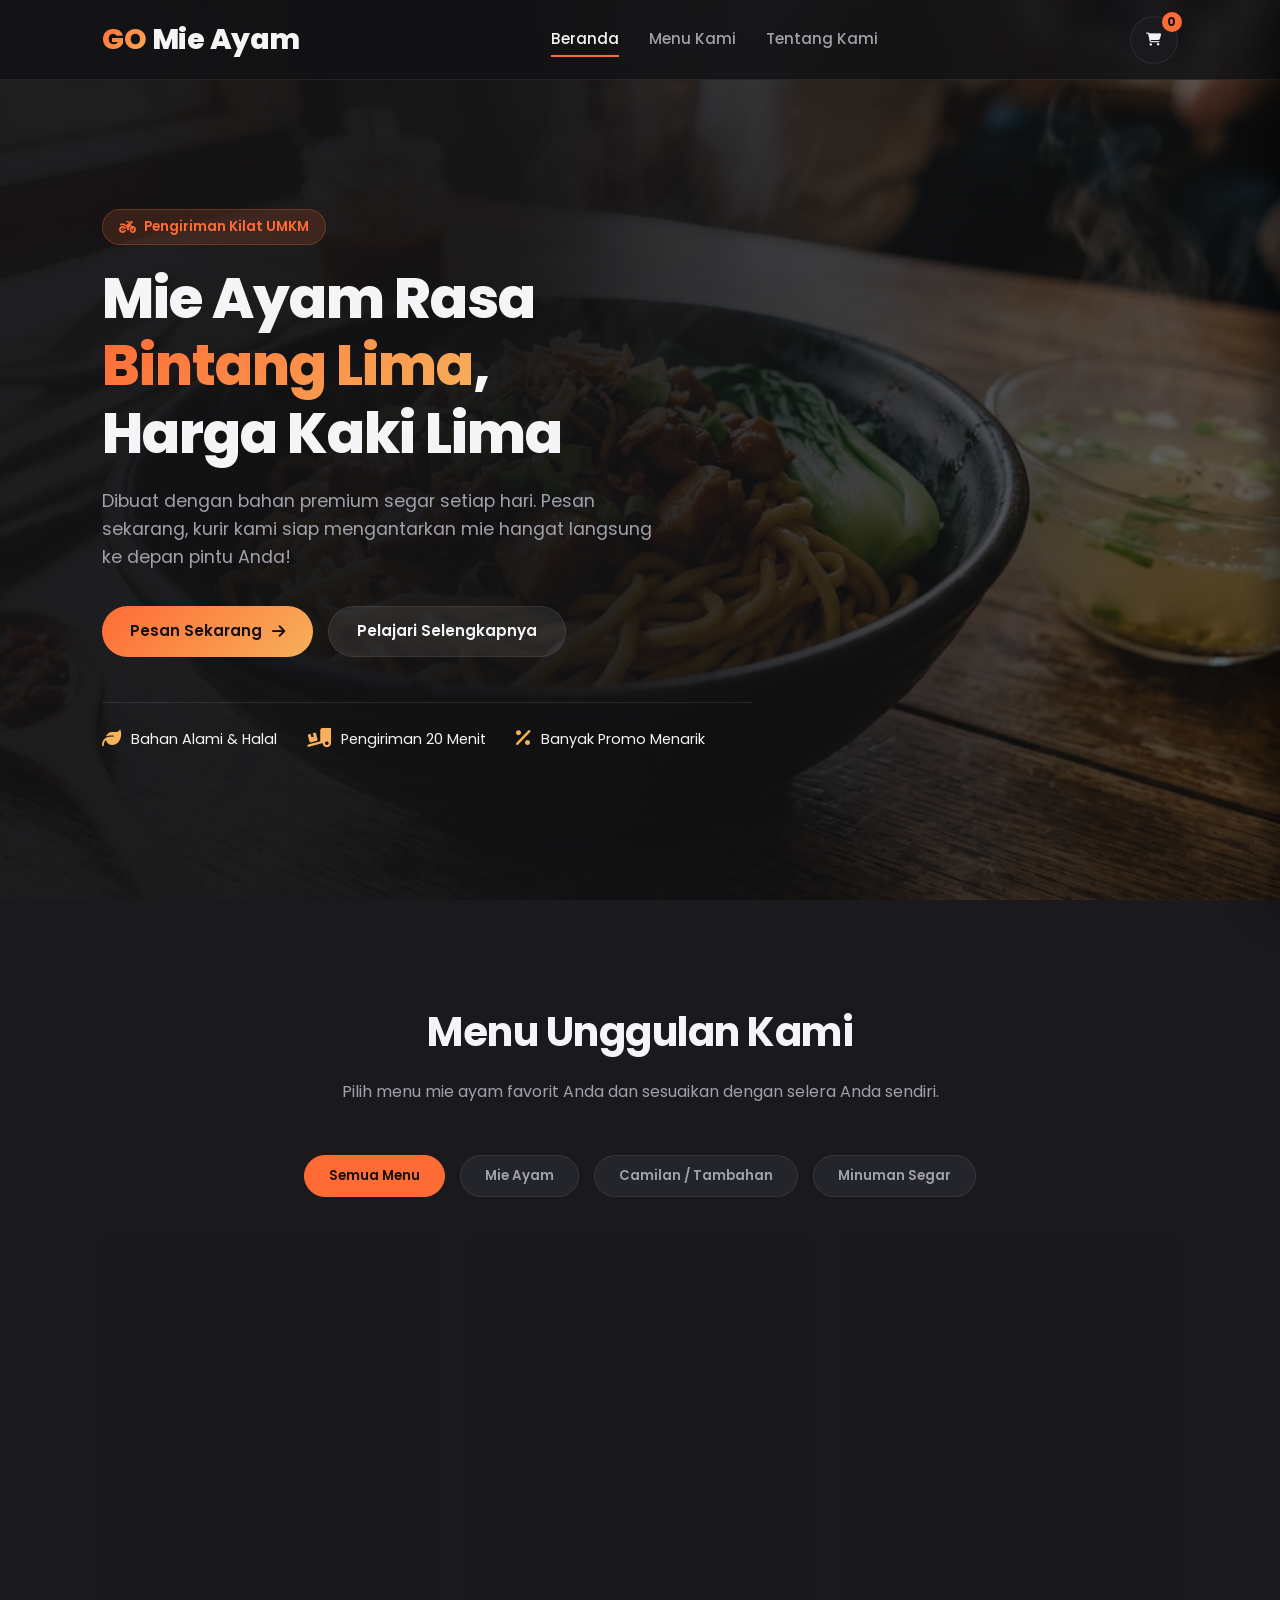
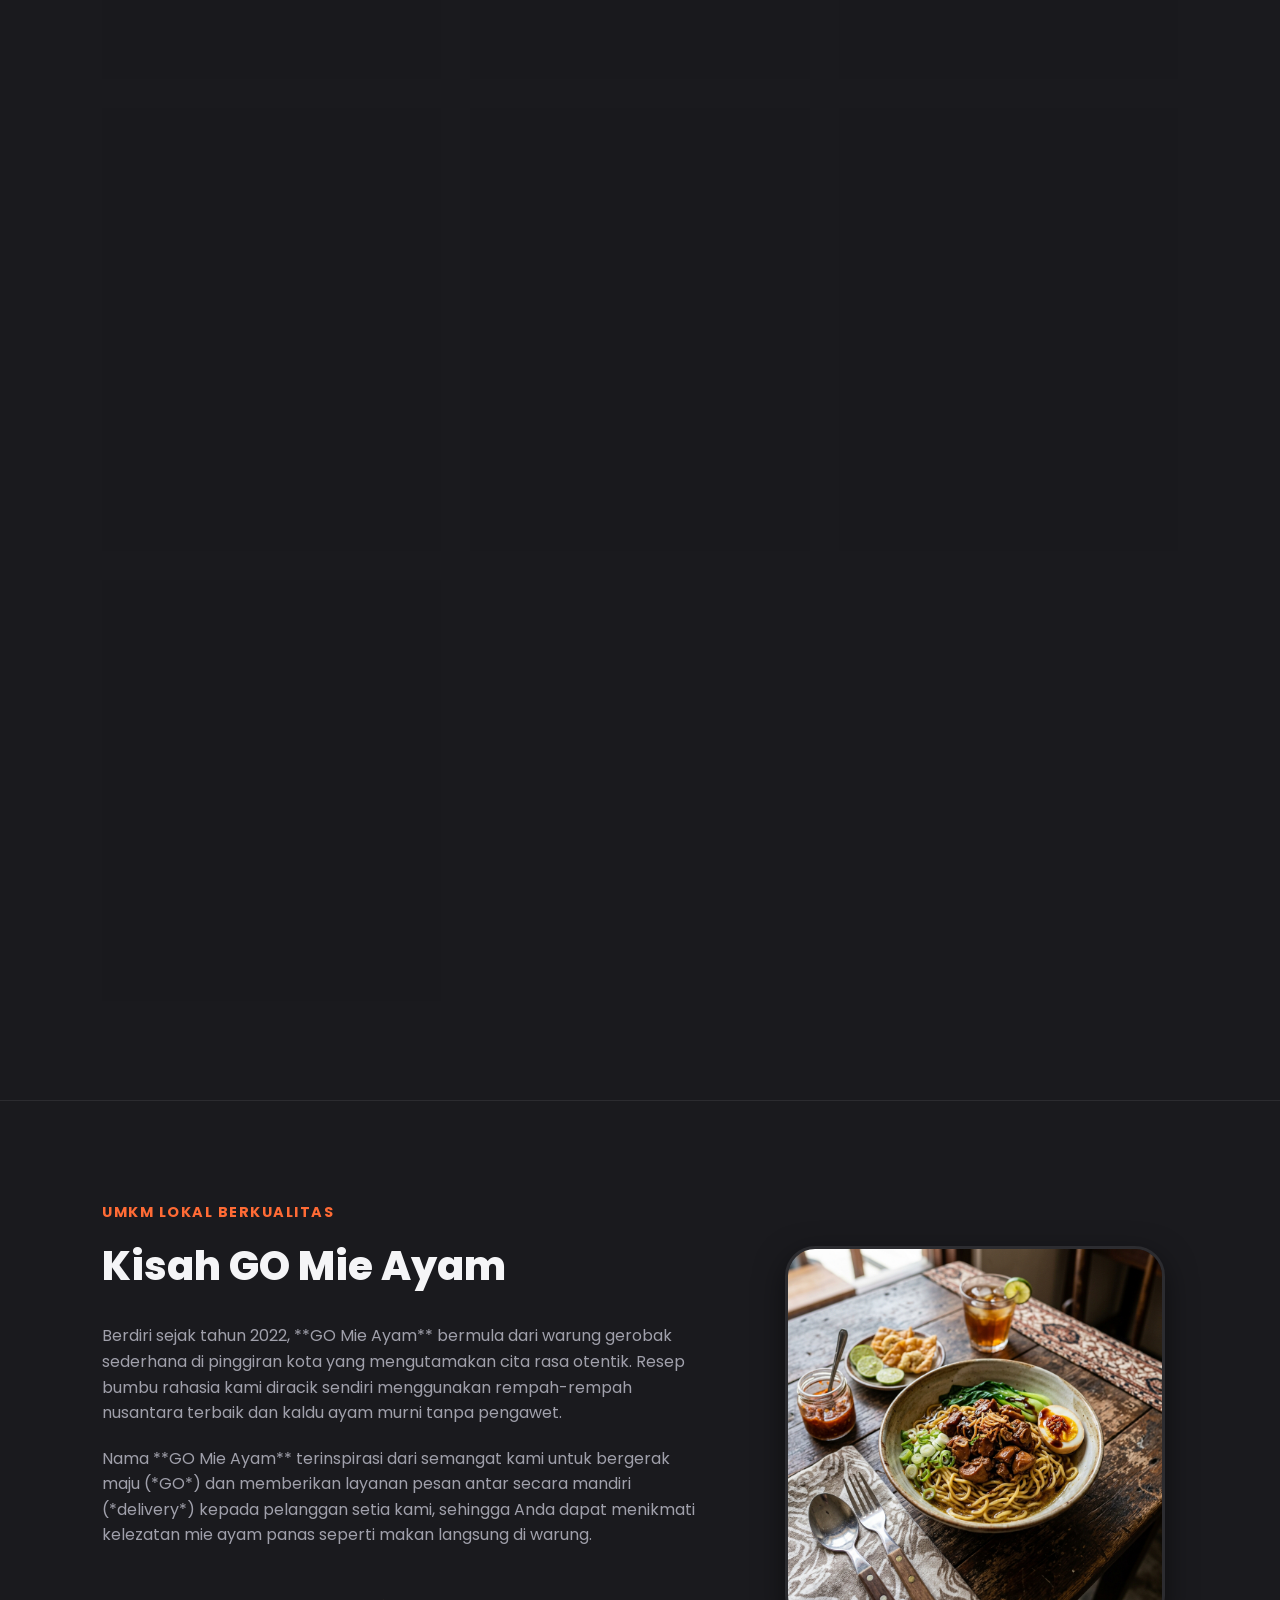
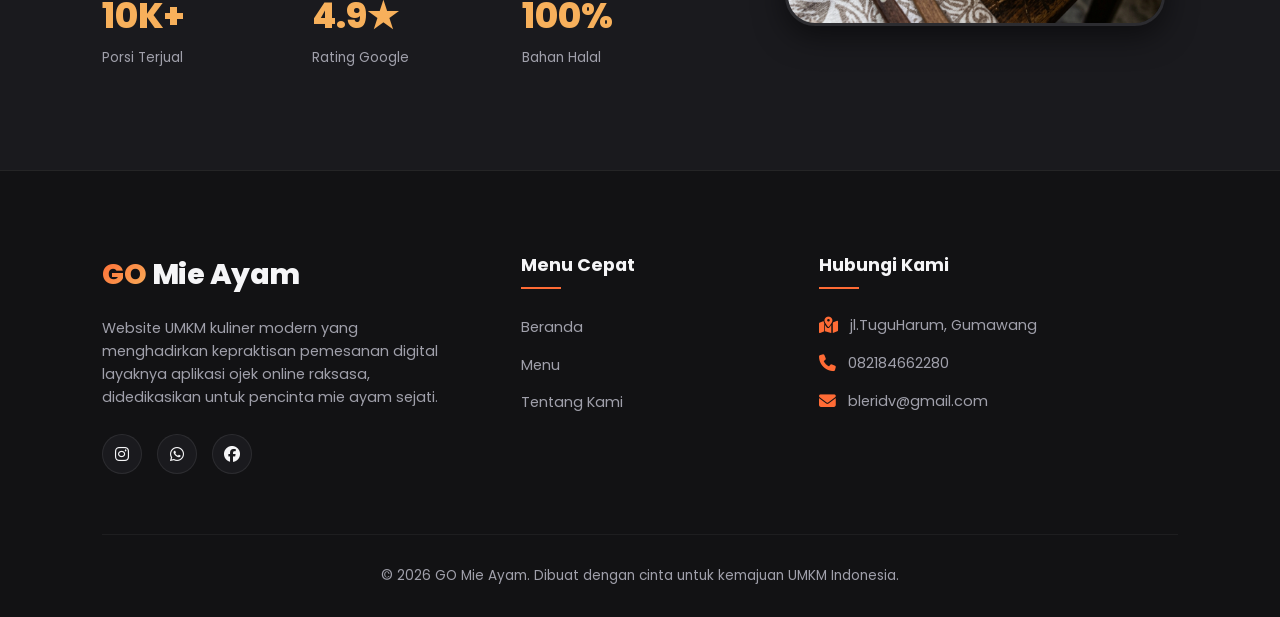
<file: index.html>
<!DOCTYPE html>
<html lang="id">
<head>
    <meta charset="UTF-8">
    <meta name="viewport" content="width=device-width, initial-scale=1.0">
    <meta name="description" content="GO Mie Ayam - Nikmati Mie Ayam lezat kualitas premium dengan layanan pesan antar kilat khas UMKM rasa bintang lima.">
    <title>GO Mie Ayam - Delivery Mie Ayam Premium & Kilat</title>
    <!-- Google Fonts -->
    <link rel="preconnect" href="https://fonts.googleapis.com">
    <link rel="preconnect" href="https://fonts.gstatic.com" crossorigin>
    <link href="https://fonts.googleapis.com/css2?family=Poppins:wght@300;400;500;600;700;800&display=swap" rel="stylesheet">
    <!-- FontAwesome for Icons -->
    <link rel="stylesheet" href="https://cdnjs.cloudflare.com/ajax/libs/font-awesome/6.4.0/css/all.min.css">
    <!-- Stylesheet -->
    <link rel="stylesheet" href="styles.css">
</head>
<body>

    <!-- NAVBAR -->
    <header class="navbar">
        <div class="logo">
            <span class="logo-accent">GO</span> Mie Ayam
        </div>
        <nav class="nav-links">
            <a href="#hero" class="active">Beranda</a>
            <a href="#menu">Menu Kami</a>
            <a href="#about">Tentang Kami</a>
            <a href="#tracker-section" id="nav-track-order" style="display: none;">Lacak Pesanan <span class="pulse-dot"></span></a>
        </nav>
        <div class="nav-actions">
            <button class="cart-btn" id="open-cart-btn">
                <i class="fa-solid fa-cart-shopping"></i>
                <span class="cart-count" id="cart-count">0</span>
            </button>
        </div>
    </header>

    <!-- HERO SECTION -->
    <section id="hero" class="hero-section">
        <div class="hero-overlay"></div>
        <div class="hero-content">
            <span class="hero-badge"><i class="fa-solid fa-motorcycle"></i> Pengiriman Kilat UMKM</span>
            <h1>Mie Ayam Rasa <span class="highlight">Bintang Lima</span>,<br>Harga Kaki Lima</h1>
            <p>Dibuat dengan bahan premium segar setiap hari. Pesan sekarang, kurir kami siap mengantarkan mie hangat langsung ke depan pintu Anda!</p>
            <div class="hero-buttons">
                <a href="#menu" class="btn btn-primary">Pesan Sekarang <i class="fa-solid fa-arrow-right"></i></a>
                <a href="#about" class="btn btn-secondary">Pelajari Selengkapnya</a>
            </div>
            <div class="hero-features">
                <div class="feature-item">
                    <i class="fa-solid fa-leaf"></i>
                    <span>Bahan Alami & Halal</span>
                </div>
                <div class="feature-item">
                    <i class="fa-solid fa-truck-ramp-box"></i>
                    <span>Pengiriman 20 Menit</span>
                </div>
                <div class="feature-item">
                    <i class="fa-solid fa-percent"></i>
                    <span>Banyak Promo Menarik</span>
                </div>
            </div>
        </div>
    </section>

    <!-- MENU SECTION -->
    <section id="menu" class="menu-section">
        <div class="section-header">
            <h2>Menu Unggulan Kami</h2>
            <p>Pilih menu mie ayam favorit Anda dan sesuaikan dengan selera Anda sendiri.</p>
        </div>

        <!-- Category Tabs -->
        <div class="menu-categories">
            <button class="category-tab active" data-category="all">Semua Menu</button>
            <button class="category-tab" data-category="mie">Mie Ayam</button>
            <button class="category-tab" data-category="side">Camilan / Tambahan</button>
            <button class="category-tab" data-category="drink">Minuman Segar</button>
        </div>

        <!-- Menu Grid -->
        <div class="menu-grid" id="menu-grid">
            <!-- Dynamic elements loaded via JS -->
        </div>
    </section>

    <!-- PRODUCT CUSTOMIZATION MODAL -->
    <div class="modal" id="customize-modal">
        <div class="modal-content glass">
            <button class="close-modal" id="close-modal-btn">&times;</button>
            <div class="modal-body" id="modal-details">
                <!-- Loaded Dynamically -->
            </div>
        </div>
    </div>

    <!-- CART SIDEBAR -->
    <div class="cart-sidebar" id="cart-sidebar">
        <div class="cart-header">
            <h3><i class="fa-solid fa-bag-shopping"></i> Keranjang Belanja</h3>
            <button class="close-cart" id="close-cart-btn">&times;</button>
        </div>
        <div class="cart-items" id="cart-items-container">
            <!-- Empty state or items loaded via JS -->
        </div>
        <div class="cart-footer">
            <div class="cart-summary">
                <div class="summary-line">
                    <span>Subtotal</span>
                    <span id="cart-subtotal">Rp 0</span>
                </div>
                <div class="summary-line">
                    <span>Ongkos Kirim (Simulasi)</span>
                    <span id="cart-shipping">Rp 0</span>
                </div>
                <div class="summary-line total-line">
                    <span>Total Bayar</span>
                    <span id="cart-total">Rp 0</span>
                </div>
            </div>
            <button class="btn btn-primary btn-block" id="checkout-btn" disabled>Lanjut ke Pembayaran</button>
        </div>
    </div>
    <div class="sidebar-overlay" id="sidebar-overlay"></div>

    <!-- CHECKOUT MODAL -->
    <div class="modal" id="checkout-modal">
        <div class="modal-content glass">
            <button class="close-modal" id="close-checkout-btn">&times;</button>
            <div class="checkout-container">
                <h2>Detail Pengiriman</h2>
                <form id="checkout-form">
                    <div class="form-group">
                        <label for="customer-name">Nama Penerima</label>
                        <input type="text" id="customer-name" required placeholder="Masukkan nama lengkap Anda">
                    </div>
                    <div class="form-group">
                        <label for="customer-phone">Nomor WhatsApp</label>
                        <input type="tel" id="customer-phone" required placeholder="Contoh: 08123456789">
                    </div>
                    <div class="form-row">
                        <div class="form-group">
                            <label for="delivery-distance">Jarak Pengiriman (Simulasi)</label>
                            <select id="delivery-distance" required>
                                <option value="1">Dekat (1 km) - Rp 5.000</option>
                                <option value="3">Sedang (3 km) - Rp 9.000</option>
                                <option value="5">Cukup Jauh (5 km) - Rp 14.000</option>
                                <option value="10">Jauh (10 km) - Rp 22.000</option>
                            </select>
                        </div>
                        <div class="form-group">
                            <label for="payment-method">Metode Pembayaran</label>
                            <select id="payment-method" required>
                                <option value="COD">Bayar di Tempat (COD)</option>
                                <option value="GOPAY">E-Wallet (GO-Pay/OVO - Simulasi)</option>
                                <option value="TRANSFER">Transfer Bank (Simulasi)</option>
                            </select>
                        </div>
                    </div>
                    <div class="form-group">
                        <label for="customer-address">Alamat Lengkap</label>
                        <textarea id="customer-address" rows="3" required placeholder="Tuliskan alamat lengkap beserta patokan rumah Anda"></textarea>
                    </div>
                    <div class="checkout-summary-box">
                        <h4>Ringkasan Pesanan</h4>
                        <div id="checkout-summary-items"></div>
                        <div class="checkout-final-total">
                            <span>Total yang Harus Dibayar:</span>
                            <strong id="checkout-final-amount">Rp 0</strong>
                        </div>
                    </div>
                    <button type="submit" class="btn btn-primary btn-block">Konfirmasi & Pesan Sekarang</button>
                </form>
            </div>
        </div>
    </div>

    <!-- ORDER TRACKING SECTION (Hidden initially) -->
    <section id="tracker-section" class="tracker-section" style="display: none;">
        <div class="section-header">
            <h2>Status Pengiriman Pesanan Anda</h2>
            <p>Pantau pesanan mie ayam Anda dari dapur hingga sampai ke depan pintu rumah.</p>
        </div>
        <div class="tracker-card glass">
            <div class="tracker-header">
                <div>
                    <h3>Order ID: <span id="track-order-id">#GMA-89218</span></h3>
                    <p class="track-time">Waktu Pemesanan: <span id="track-order-time">-</span></p>
                </div>
                <div class="track-method-badge" id="track-payment-method">COD</div>
            </div>

            <!-- Tracker Stepper -->
            <div class="tracker-steps">
                <div class="step active" id="step-received">
                    <div class="step-icon"><i class="fa-solid fa-receipt"></i></div>
                    <span class="step-title">Diterima</span>
                    <span class="step-desc">Penjual menyetujui pesanan Anda.</span>
                </div>
                <div class="step" id="step-cooking">
                    <div class="step-icon"><i class="fa-solid fa-fire-burner"></i></div>
                    <span class="step-title">Dimasak</span>
                    <span class="step-desc">Mie sedang direbus & disiapkan hangat-hangat.</span>
                </div>
                <div class="step" id="step-delivery">
                    <div class="step-icon"><i class="fa-solid fa-motorcycle"></i></div>
                    <span class="step-title">Diantar</span>
                    <span class="step-desc">Kurir sedang meluncur ke alamat Anda.</span>
                </div>
                <div class="step" id="step-completed">
                    <div class="step-icon"><i class="fa-solid fa-house-chimney-check"></i></div>
                    <span class="step-title">Selesai</span>
                    <span class="step-desc">Mie Ayam lezat siap disantap!</span>
                </div>
            </div>

            <!-- Map Delivery Simulation -->
            <div class="map-simulation-container">
                <div class="map-overlay"></div>
                <div class="road-path">
                    <!-- Road graphics -->
                    <div class="restaurant-node node">
                        <i class="fa-solid fa-shop"></i>
                        <span class="node-label">GO Mie Ayam</span>
                    </div>
                    <div class="scooter-courier" id="scooter-courier">
                        <i class="fa-solid fa-motorcycle"></i>
                        <span class="courier-badge">Kurir GO</span>
                    </div>
                    <div class="home-node node">
                        <i class="fa-solid fa-house-user"></i>
                        <span class="node-label">Rumah Anda</span>
                    </div>
                </div>
            </div>

            <!-- Delivery Log / Live Status -->
            <div class="delivery-log">
                <h4><i class="fa-solid fa-clock-rotate-left"></i> Aktivitas Pengiriman</h4>
                <ul id="log-list">
                    <li><span class="log-time">Sekarang</span> Pesanan Anda berhasil dibuat dan menunggu konfirmasi.</li>
                </ul>
            </div>
            
            <div class="tracker-actions">
                <button class="btn btn-secondary" id="order-again-btn">Pesan Menu Lain</button>
            </div>
        </div>
    </section>

    <!-- ABOUT SECTION -->
    <section id="about" class="about-section">
        <div class="about-container">
            <div class="about-text">
                <span class="sub-title">UMKM Lokal Berkualitas</span>
                <h2>Kisah GO Mie Ayam</h2>
                <p>Berdiri sejak tahun 2022, **GO Mie Ayam** bermula dari warung gerobak sederhana di pinggiran kota yang mengutamakan cita rasa otentik. Resep bumbu rahasia kami diracik sendiri menggunakan rempah-rempah nusantara terbaik dan kaldu ayam murni tanpa pengawet.</p>
                <p>Nama **GO Mie Ayam** terinspirasi dari semangat kami untuk bergerak maju (*GO*) dan memberikan layanan pesan antar secara mandiri (*delivery*) kepada pelanggan setia kami, sehingga Anda dapat menikmati kelezatan mie ayam panas seperti makan langsung di warung.</p>
                <div class="about-stats">
                    <div class="stat-item">
                        <h3>10K+</h3>
                        <span>Porsi Terjual</span>
                    </div>
                    <div class="stat-item">
                        <h3>4.9★</h3>
                        <span>Rating Google</span>
                    </div>
                    <div class="stat-item">
                        <h3>100%</h3>
                        <span>Bahan Halal</span>
                    </div>
                </div>
            </div>
            <div class="about-images">
                <div class="about-image-card">
                    <!-- Noodle image visually styled with background CSS / floating element -->
                    <div class="image-wrapper">
                        <img src="assets/mie-biasa.jpg" alt="Mie Ayam Enak">
                    </div>
                </div>
            </div>
        </div>
    </section>

    <!-- FOOTER -->
    <footer>
        <div class="footer-container">
            <div class="footer-brand">
                <div class="logo"><span class="logo-accent">GO</span> Mie Ayam</div>
                <p>Website UMKM kuliner modern yang menghadirkan kepraktisan pemesanan digital layaknya aplikasi ojek online raksasa, didedikasikan untuk pencinta mie ayam sejati.</p>
                <div class="social-links">
                    <a href="#"><i class="fa-brands fa-instagram"></i></a>
                    <a href="#"><i class="fa-brands fa-whatsapp"></i></a>
                    <a href="#"><i class="fa-brands fa-facebook"></i></a>
                </div>
            </div>
            <div class="footer-links">
                <h4>Menu Cepat</h4>
                <ul>
                    <li><a href="#hero">Beranda</a></li>
                    <li><a href="#menu">Menu</a></li>
                    <li><a href="#about">Tentang Kami</a></li>
                </ul>
            </div>
            <div class="footer-contact">
                <h4>Hubungi Kami</h4>
                <p><i class="fa-solid fa-map-location-dot"></i> jl.TuguHarum, Gumawang</p>
                <p><i class="fa-solid fa-phone"></i> 082184662280</p>
                <p><i class="fa-solid fa-envelope"></i> bleridv@gmail.com</p>
            </div>
        </div>
        <div class="footer-bottom">
            <p>&copy; 2026 GO Mie Ayam. Dibuat dengan cinta untuk kemajuan UMKM Indonesia.</p>
        </div>
    </footer>

    <!-- TOAST NOTIFICATIONS -->
    <div class="toast-container" id="toast-container"></div>

    <script src="app.js"></script>
</body>
</html>
</file>
<file: styles.css>
/* ==========================================
   GO Mie Ayam - Premium CSS Design System
   ========================================== */

:root {
    --bg-primary: #121214;
    --bg-secondary: #1a1a1e;
    --bg-tertiary: #24242b;
    --glass-bg: rgba(26, 26, 30, 0.75);
    --glass-border: rgba(255, 255, 255, 0.08);
    
    --color-primary: #ff6b35; /* Appetizing Orange */
    --color-primary-hover: #e85d2a;
    --color-secondary: #f7b05b; /* Golden Yellow */
    --color-success: #4caf50;
    --color-text-main: #f5f5f7;
    --color-text-muted: #a0a0ab;
    --color-text-dark: #121214;
    
    --font-main: 'Poppins', sans-serif;
    --transition-smooth: all 0.3s cubic-bezier(0.4, 0, 0.2, 1);
    --shadow-premium: 0 10px 30px rgba(0, 0, 0, 0.5);
    --shadow-inner: inset 0 2px 4px rgba(0, 0, 0, 0.6);
}

/* ==========================================
   Base & Layout
   ========================================== */
* {
    margin: 0;
    padding: 0;
    box-sizing: border-box;
    scroll-behavior: smooth;
}

body {
    background-color: var(--bg-primary);
    color: var(--color-text-main);
    font-family: var(--font-main);
    line-height: 1.6;
    overflow-x: hidden;
}

a {
    text-decoration: none;
    color: inherit;
}

ul {
    list-style: none;
}

button, input, select, textarea {
    font-family: inherit;
    color: inherit;
}

/* Scrollbar customization */
::-webkit-scrollbar {
    width: 8px;
}
::-webkit-scrollbar-track {
    background: var(--bg-primary);
}
::-webkit-scrollbar-thumb {
    background: var(--bg-tertiary);
    border-radius: 4px;
}
::-webkit-scrollbar-thumb:hover {
    background: var(--color-primary);
}

/* Common UI Elements */
.btn {
    display: inline-flex;
    align-items: center;
    justify-content: center;
    gap: 10px;
    padding: 12px 28px;
    font-size: 0.95rem;
    font-weight: 600;
    border-radius: 50px;
    border: none;
    cursor: pointer;
    transition: var(--transition-smooth);
}

.btn-primary {
    background: linear-gradient(135deg, var(--color-primary), var(--color-secondary));
    color: var(--color-text-dark);
}
.btn-primary:hover {
    transform: translateY(-2px);
    box-shadow: 0 8px 20px rgba(255, 107, 53, 0.4);
    background: linear-gradient(135deg, var(--color-primary-hover), var(--color-secondary));
}
.btn-primary:disabled {
    background: var(--bg-tertiary);
    color: var(--color-text-muted);
    cursor: not-allowed;
    transform: none;
    box-shadow: none;
}

.btn-secondary {
    background: rgba(255, 255, 255, 0.08);
    color: var(--color-text-main);
    border: 1px solid var(--glass-border);
}
.btn-secondary:hover {
    background: rgba(255, 255, 255, 0.15);
    transform: translateY(-2px);
}

.btn-block {
    display: flex;
    width: 100%;
}

.glass {
    background: var(--glass-bg);
    backdrop-filter: blur(12px);
    -webkit-backdrop-filter: blur(12px);
    border: 1px solid var(--glass-border);
}

/* ==========================================
   Navbar
   ========================================== */
.navbar {
    position: fixed;
    top: 0;
    left: 0;
    width: 100%;
    height: 80px;
    padding: 0 8%;
    display: flex;
    justify-content: space-between;
    align-items: center;
    background: rgba(18, 18, 20, 0.85);
    backdrop-filter: blur(10px);
    border-bottom: 1px solid var(--glass-border);
    z-index: 1000;
    transition: var(--transition-smooth);
}

.logo {
    font-size: 1.8rem;
    font-weight: 800;
    letter-spacing: -0.5px;
}
.logo-accent {
    color: var(--color-primary);
    background: linear-gradient(135deg, var(--color-primary), var(--color-secondary));
    -webkit-background-clip: text;
    -webkit-text-fill-color: transparent;
}

.nav-links {
    display: flex;
    gap: 30px;
}
.nav-links a {
    font-size: 0.95rem;
    font-weight: 500;
    color: var(--color-text-muted);
    transition: var(--transition-smooth);
    position: relative;
    padding: 5px 0;
}
.nav-links a:hover, .nav-links a.active {
    color: var(--color-text-main);
}
.nav-links a::after {
    content: '';
    position: absolute;
    bottom: 0;
    left: 0;
    width: 0;
    height: 2px;
    background: var(--color-primary);
    transition: var(--transition-smooth);
}
.nav-links a:hover::after, .nav-links a.active::after {
    width: 100%;
}

.nav-actions {
    display: flex;
    align-items: center;
    gap: 20px;
}

.cart-btn {
    background: var(--bg-secondary);
    border: 1px solid var(--glass-border);
    color: var(--color-text-main);
    width: 48px;
    height: 48px;
    border-radius: 50%;
    display: flex;
    align-items: center;
    justify-content: center;
    cursor: pointer;
    position: relative;
    transition: var(--transition-smooth);
}
.cart-btn:hover {
    background: var(--bg-tertiary);
    color: var(--color-primary);
    transform: scale(1.05);
}
.cart-count {
    position: absolute;
    top: -5px;
    right: -5px;
    background: var(--color-primary);
    color: var(--color-text-dark);
    font-size: 0.75rem;
    font-weight: 700;
    width: 20px;
    height: 20px;
    border-radius: 55%;
    display: flex;
    align-items: center;
    justify-content: center;
}

.pulse-dot {
    display: inline-block;
    width: 8px;
    height: 8px;
    background-color: var(--color-primary);
    border-radius: 50%;
    margin-left: 5px;
    box-shadow: 0 0 0 rgba(255, 107, 53, 0.4);
    animation: pulse 1.5s infinite;
}

@keyframes pulse {
    0% {
        box-shadow: 0 0 0 0 rgba(255, 107, 53, 0.7);
    }
    70% {
        box-shadow: 0 0 0 10px rgba(255, 107, 53, 0);
    }
    100% {
        box-shadow: 0 0 0 0 rgba(255, 107, 53, 0);
    }
}

/* ==========================================
   Hero Section
   ========================================== */
.hero-section {
    position: relative;
    min-height: 100vh;
    padding: 120px 8% 60px 8%;
    display: flex;
    align-items: center;
    background-image: url('assets/hero.jpg');
    background-size: cover;
    background-position: center;
    overflow: hidden;
}

.hero-overlay {
    position: absolute;
    top: 0;
    left: 0;
    width: 100%;
    height: 100%;
    background: linear-gradient(90deg, rgba(18, 18, 20, 0.95) 40%, rgba(18, 18, 20, 0.6) 100%);
    z-index: 1;
}

.hero-content {
    position: relative;
    max-width: 650px;
    z-index: 2;
}

.hero-badge {
    display: inline-flex;
    align-items: center;
    gap: 8px;
    background: rgba(255, 107, 53, 0.15);
    color: var(--color-primary);
    padding: 6px 16px;
    border-radius: 30px;
    font-size: 0.85rem;
    font-weight: 600;
    margin-bottom: 20px;
    border: 1px solid rgba(255, 107, 53, 0.25);
}

.hero-content h1 {
    font-size: 3.5rem;
    font-weight: 800;
    line-height: 1.2;
    margin-bottom: 20px;
    letter-spacing: -1px;
}
.hero-content .highlight {
    background: linear-gradient(135deg, var(--color-primary), var(--color-secondary));
    -webkit-background-clip: text;
    -webkit-text-fill-color: transparent;
}

.hero-content p {
    font-size: 1.1rem;
    color: var(--color-text-muted);
    margin-bottom: 35px;
    max-width: 550px;
}

.hero-buttons {
    display: flex;
    gap: 15px;
    margin-bottom: 45px;
}

.hero-features {
    display: flex;
    gap: 30px;
    border-top: 1px solid rgba(255, 255, 255, 0.1);
    padding-top: 25px;
}
.feature-item {
    display: flex;
    align-items: center;
    gap: 10px;
    font-size: 0.9rem;
    color: var(--color-text-main);
}
.feature-item i {
    color: var(--color-secondary);
    font-size: 1.2rem;
}

/* ==========================================
   Menu Section
   ========================================== */
.menu-section {
    padding: 100px 8%;
    background-color: var(--bg-secondary);
}

.section-header {
    text-align: center;
    max-width: 600px;
    margin: 0 auto 50px auto;
}
.section-header h2 {
    font-size: 2.5rem;
    font-weight: 700;
    margin-bottom: 15px;
    letter-spacing: -0.5px;
}
.section-header p {
    color: var(--color-text-muted);
}

.menu-categories {
    display: flex;
    justify-content: center;
    gap: 15px;
    margin-bottom: 40px;
    flex-wrap: wrap;
}
.category-tab {
    background: var(--bg-tertiary);
    border: 1px solid var(--glass-border);
    color: var(--color-text-muted);
    padding: 10px 24px;
    border-radius: 30px;
    cursor: pointer;
    font-weight: 600;
    transition: var(--transition-smooth);
}
.category-tab:hover, .category-tab.active {
    background: var(--color-primary);
    color: var(--color-text-dark);
    border-color: var(--color-primary);
}

.menu-grid {
    display: grid;
    grid-template-columns: repeat(auto-fill, minmax(280px, 1fr));
    gap: 30px;
}

.menu-card {
    border-radius: 20px;
    overflow: hidden;
    transition: var(--transition-smooth);
    display: flex;
    flex-direction: column;
}
.menu-card:hover {
    transform: translateY(-8px);
    box-shadow: var(--shadow-premium);
    border-color: rgba(255, 107, 53, 0.3);
}

.menu-img-container {
    height: 200px;
    overflow: hidden;
    position: relative;
}
.menu-img-container img {
    width: 100%;
    height: 100%;
    object-fit: cover;
    transition: var(--transition-smooth);
}
.menu-card:hover .menu-img-container img {
    transform: scale(1.1);
}
.menu-tag {
    position: absolute;
    top: 15px;
    left: 15px;
    background: rgba(18, 18, 20, 0.85);
    color: var(--color-secondary);
    padding: 4px 12px;
    border-radius: 20px;
    font-size: 0.75rem;
    font-weight: 700;
    border: 1px solid rgba(247, 176, 91, 0.3);
}

.menu-info {
    padding: 25px;
    display: flex;
    flex-direction: column;
    flex-grow: 1;
}
.menu-info h3 {
    font-size: 1.25rem;
    font-weight: 600;
    margin-bottom: 8px;
}
.menu-desc {
    font-size: 0.88rem;
    color: var(--color-text-muted);
    margin-bottom: 20px;
    flex-grow: 1;
}
.menu-footer {
    display: flex;
    justify-content: space-between;
    align-items: center;
}
.menu-price {
    font-size: 1.3rem;
    font-weight: 700;
    color: var(--color-primary);
}
.add-btn {
    width: 40px;
    height: 40px;
    border-radius: 50%;
    background: var(--color-primary);
    color: var(--color-text-dark);
    border: none;
    cursor: pointer;
    display: flex;
    align-items: center;
    justify-content: center;
    font-size: 1.1rem;
    transition: var(--transition-smooth);
}
.add-btn:hover {
    background: var(--color-secondary);
    transform: rotate(90deg);
}

/* ==========================================
   Product Customization Modal
   ========================================== */
.modal {
    position: fixed;
    top: 0;
    left: 0;
    width: 100%;
    height: 100%;
    background: rgba(0, 0, 0, 0.8);
    display: flex;
    align-items: center;
    justify-content: center;
    z-index: 2000;
    opacity: 0;
    pointer-events: none;
    transition: var(--transition-smooth);
    padding: 20px;
}
.modal.open {
    opacity: 1;
    pointer-events: auto;
}

.modal-content {
    width: 100%;
    max-width: 600px;
    border-radius: 24px;
    position: relative;
    padding: 35px;
    max-height: 90vh;
    overflow-y: auto;
    transform: scale(0.9);
    transition: var(--transition-smooth);
}
.modal.open .modal-content {
    transform: scale(1);
}

.close-modal {
    position: absolute;
    top: 20px;
    right: 20px;
    background: none;
    border: none;
    font-size: 2rem;
    color: var(--color-text-muted);
    cursor: pointer;
    transition: var(--transition-smooth);
}
.close-modal:hover {
    color: var(--color-primary);
}

/* Modal Internal Layout */
.modal-product-header {
    display: flex;
    gap: 20px;
    margin-bottom: 25px;
}
.modal-product-img {
    width: 120px;
    height: 120px;
    border-radius: 16px;
    object-fit: cover;
}
.modal-product-info h2 {
    font-size: 1.6rem;
    margin-bottom: 5px;
}
.modal-product-info p {
    color: var(--color-text-muted);
    font-size: 0.9rem;
    margin-bottom: 10px;
}

.customization-section {
    margin-bottom: 25px;
    border-top: 1px solid rgba(255, 255, 255, 0.1);
    padding-top: 20px;
}
.customization-section h4 {
    font-size: 1rem;
    margin-bottom: 12px;
    display: flex;
    justify-content: space-between;
}
.custom-options {
    display: flex;
    gap: 12px;
    flex-wrap: wrap;
}
.option-label {
    background: var(--bg-tertiary);
    border: 1px solid var(--glass-border);
    padding: 8px 18px;
    border-radius: 30px;
    cursor: pointer;
    font-size: 0.88rem;
    font-weight: 500;
    transition: var(--transition-smooth);
}
.option-label:hover {
    border-color: rgba(255, 107, 53, 0.4);
}
.option-input {
    display: none;
}
.option-input:checked + .option-label {
    background: rgba(255, 107, 53, 0.15);
    border-color: var(--color-primary);
    color: var(--color-primary);
}

.qty-selection-row {
    display: flex;
    justify-content: space-between;
    align-items: center;
    border-top: 1px solid rgba(255, 255, 255, 0.1);
    padding-top: 25px;
    margin-bottom: 25px;
}
.qty-selector {
    display: flex;
    align-items: center;
    gap: 15px;
    background: var(--bg-tertiary);
    padding: 6px 12px;
    border-radius: 30px;
    border: 1px solid var(--glass-border);
}
.qty-btn {
    width: 32px;
    height: 32px;
    border-radius: 50%;
    background: rgba(255, 255, 255, 0.05);
    border: none;
    color: var(--color-text-main);
    cursor: pointer;
    display: flex;
    align-items: center;
    justify-content: center;
    transition: var(--transition-smooth);
}
.qty-btn:hover {
    background: var(--color-primary);
    color: var(--color-text-dark);
}
.qty-value {
    font-weight: 700;
    font-size: 1.1rem;
    min-width: 20px;
    text-align: center;
}

/* ==========================================
   Cart Sidebar
   ========================================== */
.cart-sidebar {
    position: fixed;
    top: 0;
    right: -420px;
    width: 100%;
    max-width: 420px;
    height: 100vh;
    background: var(--bg-secondary);
    border-left: 1px solid var(--glass-border);
    box-shadow: -10px 0 35px rgba(0,0,0,0.5);
    z-index: 1500;
    display: flex;
    flex-direction: column;
    transition: var(--transition-smooth);
}
.cart-sidebar.open {
    right: 0;
}

.sidebar-overlay {
    position: fixed;
    top: 0;
    left: 0;
    width: 100%;
    height: 100%;
    background: rgba(0,0,0,0.7);
    z-index: 1400;
    opacity: 0;
    pointer-events: none;
    transition: var(--transition-smooth);
}
.sidebar-overlay.open {
    opacity: 1;
    pointer-events: auto;
}

.cart-header {
    padding: 25px;
    border-bottom: 1px solid var(--glass-border);
    display: flex;
    justify-content: space-between;
    align-items: center;
}
.cart-header h3 {
    font-size: 1.3rem;
}
.close-cart {
    background: none;
    border: none;
    font-size: 1.8rem;
    color: var(--color-text-muted);
    cursor: pointer;
    transition: var(--transition-smooth);
}
.close-cart:hover {
    color: var(--color-primary);
}

.cart-items {
    flex-grow: 1;
    overflow-y: auto;
    padding: 25px;
}

/* Cart Item Card */
.cart-item {
    display: flex;
    gap: 15px;
    padding-bottom: 20px;
    margin-bottom: 20px;
    border-bottom: 1px solid rgba(255, 255, 255, 0.05);
}
.cart-item-img {
    width: 70px;
    height: 70px;
    border-radius: 12px;
    object-fit: cover;
}
.cart-item-details {
    flex-grow: 1;
}
.cart-item-details h5 {
    font-size: 1rem;
    font-weight: 600;
    margin-bottom: 4px;
}
.cart-item-opts {
    font-size: 0.78rem;
    color: var(--color-text-muted);
    margin-bottom: 8px;
}
.cart-item-row {
    display: flex;
    justify-content: space-between;
    align-items: center;
}
.cart-item-qty {
    display: flex;
    align-items: center;
    gap: 10px;
    background: var(--bg-tertiary);
    padding: 4px 10px;
    border-radius: 20px;
}
.cart-item-price {
    font-weight: 700;
    color: var(--color-secondary);
}
.remove-item-btn {
    background: none;
    border: none;
    color: #ff4d4d;
    cursor: pointer;
    font-size: 0.9rem;
    transition: var(--transition-smooth);
}
.remove-item-btn:hover {
    transform: scale(1.1);
}

.cart-empty {
    text-align: center;
    padding-top: 50px;
    color: var(--color-text-muted);
}
.cart-empty i {
    font-size: 3rem;
    margin-bottom: 15px;
    color: var(--bg-tertiary);
}

.cart-footer {
    padding: 25px;
    border-top: 1px solid var(--glass-border);
    background: var(--bg-primary);
}
.cart-summary {
    margin-bottom: 20px;
}
.summary-line {
    display: flex;
    justify-content: space-between;
    font-size: 0.9rem;
    color: var(--color-text-muted);
    margin-bottom: 10px;
}
.total-line {
    font-size: 1.25rem;
    font-weight: 800;
    color: var(--color-text-main);
    border-top: 1px solid rgba(255, 255, 255, 0.08);
    padding-top: 12px;
}

/* ==========================================
   Checkout Container & Modal
   ========================================== */
.checkout-container h2 {
    font-size: 1.8rem;
    margin-bottom: 25px;
}

.form-group {
    margin-bottom: 20px;
}
.form-group label {
    display: block;
    font-size: 0.85rem;
    font-weight: 600;
    color: var(--color-text-muted);
    margin-bottom: 8px;
    text-transform: uppercase;
    letter-spacing: 0.5px;
}
.form-group input, .form-group select, .form-group textarea {
    width: 100%;
    background: var(--bg-tertiary);
    border: 1px solid var(--glass-border);
    border-radius: 12px;
    padding: 12px 18px;
    color: var(--color-text-main);
    transition: var(--transition-smooth);
}
.form-group input:focus, .form-group select:focus, .form-group textarea:focus {
    outline: none;
    border-color: var(--color-primary);
    box-shadow: 0 0 10px rgba(255, 107, 53, 0.15);
}

.form-row {
    display: grid;
    grid-template-columns: 1fr 1fr;
    gap: 20px;
}

.checkout-summary-box {
    background: var(--bg-tertiary);
    border: 1px solid var(--glass-border);
    padding: 20px;
    border-radius: 16px;
    margin-bottom: 25px;
}
.checkout-summary-box h4 {
    border-bottom: 1px solid rgba(255, 255, 255, 0.05);
    padding-bottom: 10px;
    margin-bottom: 15px;
}
.checkout-summary-item {
    display: flex;
    justify-content: space-between;
    font-size: 0.88rem;
    margin-bottom: 8px;
    color: var(--color-text-muted);
}
.checkout-final-total {
    border-top: 1px solid rgba(255, 255, 255, 0.05);
    padding-top: 12px;
    margin-top: 12px;
    display: flex;
    justify-content: space-between;
    font-size: 1.1rem;
}
.checkout-final-total strong {
    color: var(--color-primary);
    font-weight: 700;
}

/* ==========================================
   Order Tracking Section
   ========================================== */
.tracker-section {
    padding: 100px 8%;
    background: var(--bg-primary);
    position: relative;
}

.tracker-card {
    max-width: 800px;
    margin: 0 auto;
    padding: 40px;
    border-radius: 24px;
}

.tracker-header {
    display: flex;
    justify-content: space-between;
    align-items: flex-start;
    border-bottom: 1px solid rgba(255, 255, 255, 0.08);
    padding-bottom: 25px;
    margin-bottom: 35px;
}
.tracker-header h3 {
    font-size: 1.5rem;
}
.track-time {
    color: var(--color-text-muted);
    font-size: 0.9rem;
    margin-top: 5px;
}
.track-method-badge {
    background: rgba(247, 176, 91, 0.15);
    color: var(--color-secondary);
    padding: 6px 16px;
    border-radius: 20px;
    font-size: 0.85rem;
    font-weight: 700;
    border: 1px solid rgba(247, 176, 91, 0.25);
}

.tracker-steps {
    display: grid;
    grid-template-columns: repeat(4, 1fr);
    gap: 15px;
    position: relative;
    margin-bottom: 50px;
}

/* Connective progress bar */
.tracker-steps::after {
    content: '';
    position: absolute;
    top: 25px;
    left: 12%;
    width: 76%;
    height: 4px;
    background: var(--bg-tertiary);
    z-index: 1;
}

.step {
    text-align: center;
    position: relative;
    z-index: 2;
}

.step-icon {
    width: 54px;
    height: 54px;
    border-radius: 50%;
    background: var(--bg-tertiary);
    color: var(--color-text-muted);
    display: flex;
    align-items: center;
    justify-content: center;
    font-size: 1.3rem;
    margin: 0 auto 15px auto;
    border: 3px solid var(--bg-secondary);
    transition: var(--transition-smooth);
}

.step-title {
    display: block;
    font-weight: 700;
    font-size: 0.95rem;
    margin-bottom: 5px;
    color: var(--color-text-muted);
}
.step-desc {
    display: block;
    font-size: 0.78rem;
    color: var(--color-text-muted);
    padding: 0 10px;
}

/* Stepper Active / Completed States */
.step.active .step-icon {
    background: var(--color-primary);
    color: var(--color-text-dark);
    box-shadow: 0 0 15px rgba(255, 107, 53, 0.4);
    border-color: var(--bg-primary);
}
.step.active .step-title {
    color: var(--color-primary);
}

.step.completed .step-icon {
    background: var(--color-secondary);
    color: var(--color-text-dark);
    border-color: var(--bg-primary);
}
.step.completed .step-title {
    color: var(--color-secondary);
}

/* Map Simulation */
.map-simulation-container {
    height: 180px;
    background: var(--bg-secondary);
    border: 1px solid var(--glass-border);
    border-radius: 20px;
    position: relative;
    overflow: hidden;
    margin-bottom: 35px;
    box-shadow: var(--shadow-inner);
}
.map-overlay {
    position: absolute;
    top: 0;
    left: 0;
    width: 100%;
    height: 100%;
    background-image: radial-gradient(rgba(255,255,255,0.02) 1px, transparent 1px);
    background-size: 20px 20px;
}

.road-path {
    position: absolute;
    top: 50%;
    left: 8%;
    width: 84%;
    height: 6px;
    background: dashed rgba(255,255,255,0.15);
    transform: translateY(-50%);
}

.node {
    position: absolute;
    top: 50%;
    transform: translate(-50%, -50%);
    width: 48px;
    height: 48px;
    background: var(--bg-tertiary);
    border: 2px solid var(--glass-border);
    border-radius: 50%;
    display: flex;
    align-items: center;
    justify-content: center;
    color: var(--color-text-main);
    z-index: 10;
}
.restaurant-node {
    left: 0;
    color: var(--color-secondary);
    border-color: var(--color-secondary);
}
.home-node {
    left: 100%;
    color: var(--color-primary);
    border-color: var(--color-primary);
}
.node-label {
    position: absolute;
    bottom: -30px;
    font-size: 0.78rem;
    font-weight: 600;
    white-space: nowrap;
}

.scooter-courier {
    position: absolute;
    top: 50%;
    left: 0%; /* Dynamic from 0% to 100% via JS */
    transform: translate(-50%, -50%);
    width: 40px;
    height: 40px;
    background: var(--color-primary);
    color: var(--color-text-dark);
    border-radius: 50%;
    display: flex;
    align-items: center;
    justify-content: center;
    font-size: 1.1rem;
    z-index: 20;
    transition: left 1s linear; /* Smooth movement transition */
    box-shadow: 0 0 15px rgba(255,107,53,0.5);
    opacity: 0; /* Hidden unless in Out for Delivery stage */
}
.scooter-courier.active {
    opacity: 1;
}

.courier-badge {
    position: absolute;
    top: -28px;
    background: var(--color-primary);
    color: var(--color-text-dark);
    padding: 3px 8px;
    border-radius: 10px;
    font-size: 0.65rem;
    font-weight: 700;
    white-space: nowrap;
}

.delivery-log {
    background: rgba(255, 255, 255, 0.02);
    border: 1px solid rgba(255, 255, 255, 0.05);
    border-radius: 16px;
    padding: 25px;
    margin-bottom: 35px;
}
.delivery-log h4 {
    margin-bottom: 15px;
    font-size: 1.05rem;
}
.delivery-log ul {
    display: flex;
    flex-direction: column-reverse; /* New activities at bottom/top depending on setup, we'll append to list */
    gap: 12px;
}
.delivery-log li {
    font-size: 0.88rem;
    display: flex;
    align-items: flex-start;
    gap: 15px;
    color: var(--color-text-muted);
}
.delivery-log li:first-child {
    color: var(--color-text-main);
}
.log-time {
    background: var(--bg-tertiary);
    color: var(--color-secondary);
    padding: 2px 8px;
    border-radius: 5px;
    font-size: 0.75rem;
    font-weight: 600;
    white-space: nowrap;
}

.tracker-actions {
    text-align: center;
}

/* ==========================================
   About Section
   ========================================== */
.about-section {
    padding: 100px 8%;
    background: var(--bg-secondary);
    border-top: 1px solid var(--glass-border);
}
.about-container {
    display: grid;
    grid-template-columns: 1.2fr 0.8fr;
    gap: 60px;
    align-items: center;
}
.sub-title {
    display: block;
    color: var(--color-primary);
    font-size: 0.9rem;
    font-weight: 700;
    text-transform: uppercase;
    letter-spacing: 1.5px;
    margin-bottom: 10px;
}
.about-text h2 {
    font-size: 2.5rem;
    font-weight: 800;
    margin-bottom: 25px;
}
.about-text p {
    color: var(--color-text-muted);
    margin-bottom: 20px;
}

.about-stats {
    display: grid;
    grid-template-columns: repeat(3, 1fr);
    gap: 20px;
    margin-top: 40px;
}
.stat-item h3 {
    font-size: 2.2rem;
    font-weight: 800;
    color: var(--color-secondary);
}
.stat-item span {
    font-size: 0.85rem;
    color: var(--color-text-muted);
}

.about-images {
    position: relative;
}
.image-wrapper {
    width: 100%;
    max-width: 380px;
    height: 380px;
    border-radius: 30px;
    overflow: hidden;
    border: 3px solid var(--glass-border);
    box-shadow: var(--shadow-premium);
    margin: 0 auto;
}
.image-wrapper img {
    width: 100%;
    height: 100%;
    object-fit: cover;
}

/* ==========================================
   Footer
   ========================================== */
footer {
    background: var(--bg-primary);
    padding: 80px 8% 30px 8%;
    border-top: 1px solid var(--glass-border);
}
.footer-container {
    display: grid;
    grid-template-columns: 1.5fr 1fr 1.5fr;
    gap: 60px;
    margin-bottom: 60px;
}
.footer-brand .logo {
    margin-bottom: 20px;
}
.footer-brand p {
    color: var(--color-text-muted);
    font-size: 0.9rem;
    margin-bottom: 25px;
    max-width: 350px;
}
.social-links {
    display: flex;
    gap: 15px;
}
.social-links a {
    width: 40px;
    height: 40px;
    border-radius: 50%;
    background: var(--bg-secondary);
    border: 1px solid var(--glass-border);
    display: flex;
    align-items: center;
    justify-content: center;
    transition: var(--transition-smooth);
}
.social-links a:hover {
    background: var(--color-primary);
    color: var(--color-text-dark);
    transform: translateY(-3px);
}

.footer-links h4, .footer-contact h4 {
    font-size: 1.1rem;
    margin-bottom: 25px;
    position: relative;
    padding-bottom: 10px;
}
.footer-links h4::after, .footer-contact h4::after {
    content: '';
    position: absolute;
    bottom: 0;
    left: 0;
    width: 40px;
    height: 2px;
    background: var(--color-primary);
}

.footer-links ul {
    display: flex;
    flex-direction: column;
    gap: 12px;
}
.footer-links a {
    color: var(--color-text-muted);
    font-size: 0.9rem;
    transition: var(--transition-smooth);
}
.footer-links a:hover {
    color: var(--color-primary);
    padding-left: 5px;
}

.footer-contact p {
    color: var(--color-text-muted);
    font-size: 0.9rem;
    margin-bottom: 15px;
    display: flex;
    align-items: center;
    gap: 12px;
}
.footer-contact p i {
    color: var(--color-primary);
    font-size: 1.05rem;
}

.footer-bottom {
    text-align: center;
    border-top: 1px solid rgba(255, 255, 255, 0.05);
    padding-top: 30px;
    color: var(--color-text-muted);
    font-size: 0.85rem;
}

/* ==========================================
   Toast Notifications
   ========================================== */
.toast-container {
    position: fixed;
    bottom: 30px;
    left: 30px;
    z-index: 3000;
    display: flex;
    flex-direction: column;
    gap: 10px;
}
.toast {
    background: var(--bg-tertiary);
    border-left: 4px solid var(--color-primary);
    color: var(--color-text-main);
    padding: 15px 25px;
    border-radius: 8px;
    box-shadow: 0 5px 15px rgba(0,0,0,0.3);
    font-size: 0.88rem;
    font-weight: 500;
    display: flex;
    align-items: center;
    gap: 12px;
    transform: translateX(-120%);
    animation: slideIn 0.3s forwards, fadeOut 0.3s 2.7s forwards;
    pointer-events: none;
}
.toast-success {
    border-left-color: var(--color-success);
}

@keyframes slideIn {
    to { transform: translateX(0); }
}
@keyframes fadeOut {
    to { opacity: 0; transform: translateY(10px); }
}

/* ==========================================
   Responsive Design
   ========================================== */
@media (max-width: 992px) {
    .navbar {
        padding: 0 5%;
    }
    .hero-section {
        padding: 120px 5% 60px 5%;
    }
    .hero-content h1 {
        font-size: 2.8rem;
    }
    .about-container {
        grid-template-columns: 1fr;
        gap: 40px;
    }
    .about-images {
        order: -1;
    }
    .footer-container {
        grid-template-columns: 1.2fr 0.8fr 1.2fr;
        gap: 30px;
    }
}

@media (max-width: 768px) {
    .navbar {
        height: 70px;
    }
    .nav-links {
        display: none; /* In a real app we'd add a toggle, but keeping nav clear or using footer links */
    }
    .hero-content h1 {
        font-size: 2.3rem;
    }
    .hero-buttons {
        flex-direction: column;
        gap: 10px;
    }
    .hero-features {
        flex-direction: column;
        gap: 15px;
    }
    .tracker-steps {
        grid-template-columns: 1fr;
        gap: 25px;
    }
    .tracker-steps::after {
        display: none;
    }
    .step {
        display: flex;
        align-items: center;
        text-align: left;
        gap: 15px;
    }
    .step-icon {
        margin: 0;
    }
    .form-row {
        grid-template-columns: 1fr;
        gap: 0;
    }
    .footer-container {
        grid-template-columns: 1fr;
        gap: 40px;
    }
}
</file>
